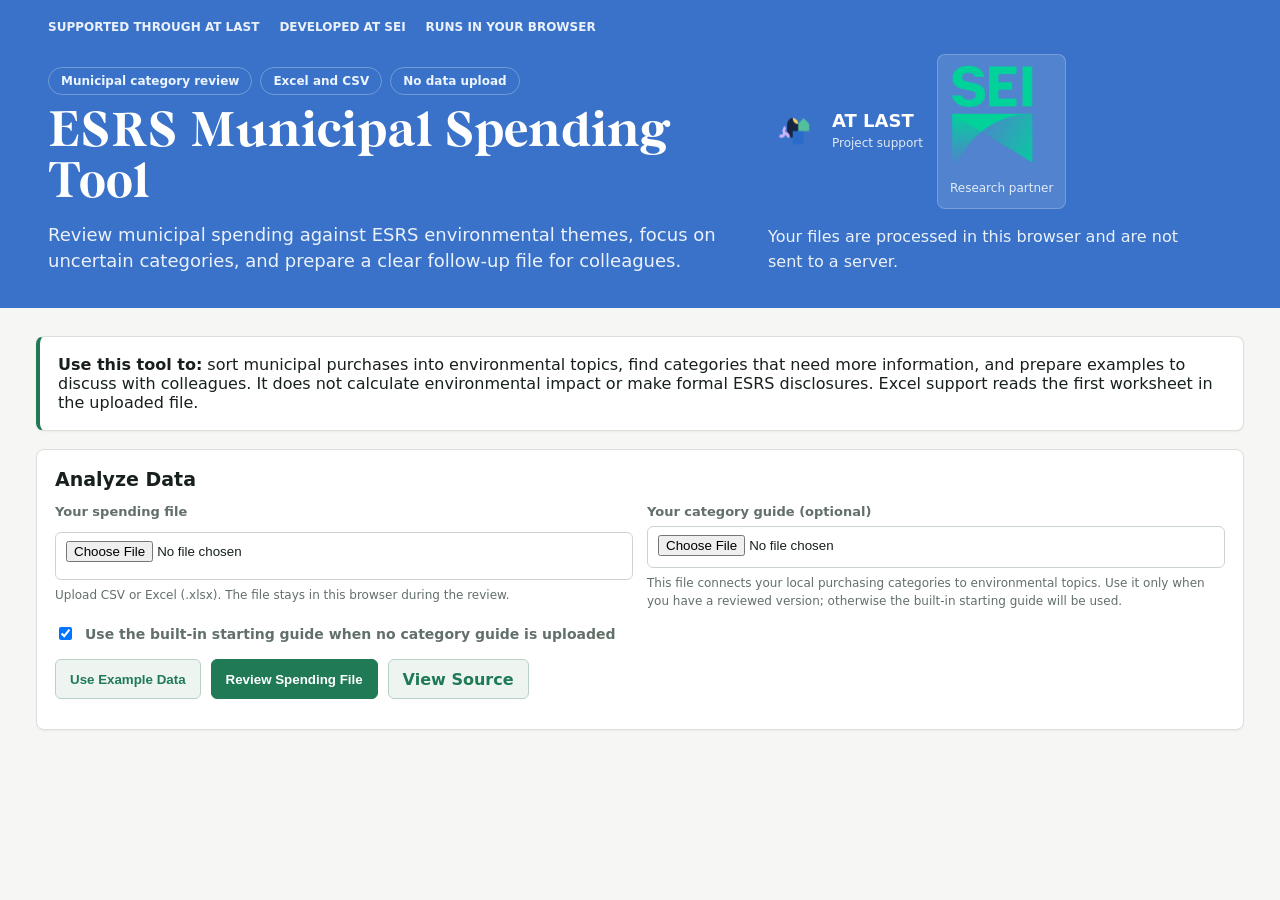
<file: docs/index.html>
<!doctype html>
<html lang="en">
  <head>
    <meta charset="utf-8" />
    <meta name="viewport" content="width=device-width, initial-scale=1" />
    <title>ESRS Municipal Spending Tool</title>
    <link rel="stylesheet" href="pages.css" />
  </head>
  <body>
    <header class="app-header">
      <div class="hero-topline">
        <span>Supported through AT LAST</span>
        <span>Developed at SEI</span>
        <span>Runs in your browser</span>
      </div>
      <div class="hero-grid">
        <div class="title-block">
          <div class="header-pill-row">
            <span class="header-pill">Municipal category review</span>
            <span class="header-pill">Excel and CSV</span>
            <span class="header-pill">No data upload</span>
          </div>
          <h1>ESRS Municipal Spending Tool</h1>
          <p>
            Review municipal spending against ESRS environmental themes, focus on uncertain
            categories, and prepare a clear follow-up file for colleagues.
          </p>
        </div>
        <div class="hero-side">
          <div class="hero-brand-row" aria-label="Project partners">
            <div class="hero-brand">
              <img src="assets/at-last-logo-icon.png" alt="AT LAST logo" class="brand-icon" />
              <div>
                <span>AT LAST</span>
                <small>Project support</small>
              </div>
            </div>
            <div class="hero-brand hero-brand-sei">
              <img src="assets/sei-logo.png" alt="SEI logo" class="sei-logo" />
              <small>Research partner</small>
            </div>
          </div>
          <p class="hero-note">Your files are processed in this browser and are not sent to a server.</p>
        </div>
      </div>
    </header>

    <main class="shell">
      <section class="panel notice">
        <strong>Use this tool to:</strong>
        sort municipal purchases into environmental topics, find categories that
        need more information, and prepare examples to discuss with colleagues.
        It does not calculate environmental impact or make formal ESRS disclosures.
        Excel support reads the first worksheet in the uploaded file.
      </section>

      <section class="panel">
        <h2>Analyze Data</h2>
        <div class="controls">
          <label>
            <span>Your spending file</span>
            <input id="invoiceFile" type="file" accept=".csv,.xlsx" />
            <small>Upload CSV or Excel (.xlsx). The file stays in this browser during the review.</small>
          </label>
          <label>
            <span>Your category guide (optional)</span>
            <input id="mappingFile" type="file" accept=".csv,.xlsx" />
            <small>
              This file connects your local purchasing categories to environmental topics.
              Use it only when you have a reviewed version; otherwise the built-in starting guide will be used.
            </small>
          </label>
        </div>
        <label class="check-control">
          <input id="useBuiltInMapping" type="checkbox" checked />
          <span>Use the built-in starting guide when no category guide is uploaded</span>
        </label>
        <section id="columnSetup" class="column-setup hidden" aria-labelledby="columnSetupHeading">
          <div class="section-head">
            <div>
              <h3 id="columnSetupHeading">Match your columns</h3>
              <p>Choose at least one purchasing category for category-guide matching. Choose a total value column for spending totals, unless your file uses standard split-value columns.</p>
            </div>
            <span id="columnSetupStatus" class="section-meta"></span>
          </div>
          <div id="columnGrid" class="column-grid"></div>
        </section>
        <div class="actions">
          <button id="sampleButton" class="secondary" type="button">Use Example Data</button>
          <button id="analyzeButton" class="primary" type="button">Review Spending File</button>
          <button id="exportButton" class="secondary hidden" type="button">Export Classified CSV</button>
          <a class="button" href="https://github.com/ADcoder1/esrs-municipal-spending-tool">View Source</a>
        </div>
        <div id="status" class="status"></div>
      </section>

      <section id="results" class="hidden">
        <section class="priority-panel" aria-labelledby="priorityHeading">
          <span class="panel-kicker">What to do next</span>
          <h2 id="priorityHeading">Review the mapping gaps first</h2>
          <p id="priorityText"></p>
          <p class="priority-note"><strong>What this means:</strong> the tool organises purchases into practical environmental topics. It does not measure environmental impact or judge a purchase as good or bad.</p>
        </section>

        <section class="metric-group" aria-labelledby="attentionHeading">
          <h2 id="attentionHeading" class="metric-group-label">What needs attention</h2>
          <div class="metric-grid metric-grid-primary">
            <div class="metric metric-action"><span>Purchases needing a human check</span><strong id="reviewMetric">0</strong><small>Purchase rows</small></div>
            <div class="metric metric-gap"><span>Purchases not yet categorised</span><strong id="unmatchedMetric">0</strong><small>Purchase rows</small></div>
            <div class="metric metric-coverage"><span>Linked to an environmental topic</span><strong id="classifiedMetric">0%</strong><small>Share of purchase rows</small></div>
          </div>
        </section>

        <section class="metric-group" aria-labelledby="fileHeading">
          <h2 id="fileHeading" class="metric-group-label">About this file</h2>
          <div class="metric-grid metric-grid-secondary">
            <div class="metric"><span>Purchases in this file</span><strong id="rowsMetric">0</strong><small>Purchase rows</small></div>
            <div class="metric"><span>Total purchase value</span><strong id="amountMetric">0</strong><small>Value in '000, same currency as the file</small></div>
            <div class="metric"><span>Outside environmental scope</span><strong id="noneMetric">0</strong><small>Purchase rows</small></div>
          </div>
        </section>

        <div class="two-column">
          <section class="panel">
            <h2>Value of purchases by environmental theme</h2>
            <p class="section-note">Values show total purchase value in '000, using the same currency as your file. These are environmental review themes, not impact scores.</p>
            <div id="themeBars" class="bars"></div>
          </section>
          <section class="panel">
            <h2>How the tool made the suggested links</h2>
            <p class="section-note">Numbers below are purchase rows, not amounts. Confidence describes the strength of the category link, not environmental performance.</p>
            <div id="confidenceBars" class="bars"></div>
            <ul class="explanation-list">
              <li><strong>High:</strong> a category-guide entry marked as high confidence matched the purchase.</li>
              <li><strong>Medium:</strong> a category-guide entry marked as medium confidence matched the purchase. Use it as a starting point where context remains broad.</li>
              <li><strong>Needs review:</strong> no suitable category-guide entry was found, a keyword suggested the link, or the guide itself flags it for review.</li>
            </ul>
          </section>
        </div>

        <section class="panel">
          <h2>Working-level purchasing topics under E1-E5</h2>
          <p class="section-note">E1-E5 are the five broad ESRS environmental themes. The labels below are practical procurement topics used by this tool to make those themes useful for municipal spending. They are not official ESRS disclosure subcategories. Numbers show purchase rows.</p>
          <div id="subcategoryBars" class="bars"></div>
        </section>

        <div class="two-column">
          <section class="panel">
            <h2>Your review can improve the results</h2>
            <p class="section-note">A financial export cannot show every detail that matters. These prompts identify the local information that procurement, finance or environmental colleagues can use to improve the category guide.</p>
            <div id="guidanceList" class="review-guidance"></div>
          </section>
          <section class="panel">
            <h2>Priority examples for review</h2>
            <p class="section-note">Each row is one representative example. Use it to decide whether to confirm, revise or add a recurring local category-guide entry.</p>
            <div class="table-wrap">
              <table>
                <thead>
                  <tr><th>Suggested environmental theme</th><th>Current purchasing category</th><th>Why the tool needs help</th><th>What a colleague can check</th><th>Value ('000)</th></tr>
                </thead>
                <tbody id="reviewRows"></tbody>
              </table>
            </div>
          </section>
        </div>

        <section class="panel">
          <h2>Largest groups of spending</h2>
          <table>
            <thead>
              <tr><th>Environmental topic</th><th>More detail</th><th>Purchasing category</th><th>Purchases</th><th>Value ('000)</th></tr>
            </thead>
            <tbody id="categoryRows"></tbody>
          </table>
        </section>
      </section>
    </main>
    <script type="module" src="pages-app.js"></script>
  </body>
</html>
</file>
<file: docs/pages.css>
:root {
  color-scheme: light;
  --bg: #f6f7f4;
  --panel: #ffffff;
  --text: #17201b;
  --muted: #627069;
  --line: #dbe1da;
  --green: #1f7a55;
  --ink: #10251b;
  --red: #a33b35;
  --blue: #3972c8;
  --teal: #5bbfa4;
  --brand-gold: #f3db69;
  --display-font: "Bastia Bold", Georgia, "Times New Roman", serif;
}

@font-face {
  font-family: "Bastia Bold";
  src: url("fonts/Bastia-Bold.otf") format("opentype");
  font-display: swap;
  font-style: normal;
  font-weight: 700;
}

* {
  box-sizing: border-box;
}

body {
  margin: 0;
  background: var(--bg);
  color: var(--text);
  font-family: Inter, ui-sans-serif, system-ui, -apple-system, BlinkMacSystemFont, "Segoe UI", sans-serif;
}

.app-header {
  background: var(--blue);
  color: white;
  padding: 20px clamp(18px, 4vw, 48px) 34px;
}

.hero-topline {
  color: rgba(255, 255, 255, 0.9);
  display: flex;
  flex-wrap: wrap;
  gap: 12px 20px;
  font-size: 12px;
  font-weight: 700;
  margin-bottom: 20px;
  text-transform: uppercase;
}

.hero-grid {
  align-items: end;
  display: grid;
  gap: 24px;
  grid-template-columns: minmax(0, 1.35fr) minmax(280px, 0.9fr);
}

.header-pill-row {
  display: flex;
  flex-wrap: wrap;
  gap: 8px;
  margin-bottom: 12px;
}

.header-pill {
  align-items: center;
  border: 1px solid rgba(255, 255, 255, 0.28);
  border-radius: 999px;
  color: #ebf4ff;
  display: inline-flex;
  font-size: 12px;
  font-weight: 700;
  min-height: 28px;
  padding: 0 12px;
}

.title-block h1 {
  font-family: var(--display-font);
  font-size: clamp(30px, 5vw, 48px);
  letter-spacing: 0;
  line-height: 1.05;
  margin: 0;
}

.title-block p {
  color: rgba(255, 255, 255, 0.9);
  font-size: 18px;
  line-height: 1.45;
  margin: 14px 0 0;
  max-width: 780px;
}

.hero-side {
  display: grid;
  gap: 16px;
  justify-items: start;
}

.hero-brand-row {
  align-items: center;
  display: flex;
  flex-wrap: wrap;
  gap: 14px;
}

.hero-brand {
  align-items: center;
  display: inline-flex;
  gap: 12px;
}

.brand-icon {
  display: block;
  height: 52px;
  width: 52px;
}

.hero-brand span {
  display: block;
  font-size: 18px;
  font-weight: 800;
}

.hero-brand small {
  color: rgba(255, 255, 255, 0.84);
  display: block;
  font-size: 12px;
  margin-top: 4px;
}

.hero-brand-sei {
  background: rgba(255, 255, 255, 0.12);
  border: 1px solid rgba(255, 255, 255, 0.22);
  border-radius: 8px;
  display: grid;
  gap: 8px;
  padding: 10px 12px;
}

.sei-logo {
  display: block;
  height: auto;
  max-width: 84px;
}

.hero-note {
  color: rgba(255, 255, 255, 0.9);
  line-height: 1.55;
  margin: 0;
  max-width: 420px;
}

.shell {
  margin: 0 auto;
  max-width: 1280px;
  padding: 28px clamp(16px, 3vw, 36px) 56px;
}

.panel,
.metric {
  background: var(--panel);
  border: 1px solid var(--line);
  border-radius: 8px;
  box-shadow: 0 1px 2px rgba(17, 32, 25, 0.05);
}

.panel {
  margin-bottom: 18px;
  padding: 18px;
}

.notice {
  border-left: 4px solid var(--green);
}

.controls {
  display: grid;
  gap: 14px;
  grid-template-columns: minmax(0, 1fr) minmax(0, 1fr);
}

label {
  display: grid;
  gap: 7px;
}

small {
  color: var(--muted);
  font-size: 12px;
  line-height: 1.45;
}

label span,
.metric span {
  color: var(--muted);
  font-size: 13px;
  font-weight: 700;
}

.check-control {
  align-items: center;
  display: flex;
  gap: 10px;
  margin-top: 14px;
}

.check-control span {
  font-size: 14px;
  font-weight: 600;
}

input[type="file"],
select {
  background: white;
  border: 1px solid #cbd5ce;
  border-radius: 6px;
  color: var(--text);
  min-height: 42px;
  padding: 8px 10px;
  width: 100%;
}

.column-setup {
  border-top: 1px solid var(--line);
  margin-top: 18px;
  padding-top: 18px;
}

.column-setup .section-head {
  align-items: start;
  display: flex;
  gap: 18px;
  justify-content: space-between;
  margin-bottom: 14px;
}

.column-setup h3 {
  font-family: "Bastia", Georgia, serif;
  font-size: 22px;
  margin: 0 0 4px;
}

.column-setup p,
.section-meta {
  color: var(--muted);
  font-size: 13px;
  margin: 0;
}

.column-grid {
  display: grid;
  gap: 14px;
  grid-template-columns: repeat(3, minmax(0, 1fr));
}

.actions {
  display: flex;
  flex-wrap: wrap;
  gap: 10px;
  margin-top: 16px;
}

button,
.button {
  align-items: center;
  border-radius: 6px;
  cursor: pointer;
  display: inline-flex;
  font-weight: 750;
  min-height: 40px;
  padding: 0 14px;
  text-decoration: none;
}

button.primary {
  background: var(--green);
  border: 1px solid var(--green);
  color: white;
}

button.secondary,
.button {
  background: #eef5f1;
  border: 1px solid #b9d1c4;
  color: var(--green);
}

.metric-grid {
  display: grid;
  gap: 14px;
  grid-template-columns: repeat(3, minmax(0, 1fr));
}

.metric-group {
  margin-bottom: 18px;
}

.metric-group-label {
  color: var(--muted);
  font-size: 13px;
  font-weight: 800;
  margin: 0 0 9px;
  text-transform: uppercase;
}

.metric {
  padding: 16px;
}

.metric-action {
  background: #fffaf1;
  border-color: #e6c785;
}

.metric-gap {
  background: #fffdf6;
  border-color: #ead8a9;
}

.metric-coverage {
  background: #f2faf7;
  border-color: #b9d9cd;
}

.metric strong {
  display: block;
  font-size: 26px;
  margin-top: 7px;
}

.metric small {
  color: var(--muted);
  display: block;
  font-size: 12px;
  line-height: 1.35;
  margin-top: 6px;
}

.priority-panel {
  background: #fffdf6;
  border: 1px solid #ead8a9;
  border-left: 4px solid #9a6a12;
  border-radius: 8px;
  margin-bottom: 18px;
  padding: 16px 18px;
}

.panel-kicker {
  color: #746021;
  display: inline-block;
  font-size: 12px;
  font-weight: 800;
  margin-bottom: 8px;
  text-transform: uppercase;
}

.priority-panel h2 {
  margin-bottom: 6px;
}

.priority-panel p {
  color: #5d4b25;
  line-height: 1.55;
  margin: 0;
}

.priority-panel .priority-note {
  border-top: 1px solid #ead8a9;
  color: #66572f;
  font-size: 13px;
  margin-top: 14px;
  padding-top: 12px;
}

.two-column {
  display: grid;
  gap: 18px;
  grid-template-columns: minmax(0, 1.2fr) minmax(0, 1fr);
}

h2 {
  font-size: 19px;
  letter-spacing: 0;
  margin: 0 0 14px;
}

.section-note {
  color: var(--muted);
  font-size: 13px;
  line-height: 1.45;
  margin: -5px 0 14px;
}

.table-wrap {
  overflow-x: auto;
}

.bars {
  display: grid;
  gap: 12px;
}

.explanation-list {
  display: grid;
  gap: 0;
  list-style: none;
  margin: 16px 0 0;
  padding: 0;
}

.explanation-list li {
  border-top: 1px solid var(--line);
  color: var(--muted);
  font-size: 13px;
  line-height: 1.45;
  padding: 10px 0;
}

.explanation-list strong,
.review-guidance-item strong {
  color: var(--ink);
}

.review-guidance {
  display: grid;
}

.review-guidance-item {
  border-top: 1px solid var(--line);
  padding: 13px 0;
}

.review-guidance-item:first-child {
  border-top: 0;
  padding-top: 0;
}

.review-guidance-meta {
  align-items: baseline;
  display: flex;
  gap: 12px;
  justify-content: space-between;
}

.review-guidance-meta span {
  color: var(--muted);
  font-size: 12px;
  font-weight: 700;
  text-align: right;
}

.review-guidance-item p {
  color: var(--muted);
  font-size: 13px;
  line-height: 1.45;
  margin: 6px 0 0;
}

.bar-row {
  display: grid;
  gap: 7px;
}

.bar-meta {
  align-items: baseline;
  display: flex;
  justify-content: space-between;
}

.bar-meta span:first-child {
  font-weight: 750;
}

.bar-track {
  background: #eef1ed;
  border-radius: 4px;
  height: 12px;
  overflow: hidden;
}

.bar-fill {
  background: var(--blue);
  height: 100%;
}

table {
  border-collapse: collapse;
  width: 100%;
}

th,
td {
  border-bottom: 1px solid var(--line);
  padding: 10px 8px;
  text-align: left;
  vertical-align: top;
}

th {
  color: var(--muted);
  font-size: 12px;
  text-transform: uppercase;
}

.hidden {
  display: none;
}

.status {
  margin-top: 12px;
}

.error {
  color: var(--red);
}

@media (max-width: 800px) {
  .hero-topline,
  .header-pill-row,
  .hero-brand-row,
  .actions {
    align-items: stretch;
    flex-direction: column;
  }

  .hero-grid,
  .controls,
  .column-grid,
  .metric-grid,
  .two-column {
    grid-template-columns: 1fr;
  }

  .hero-side {
    justify-items: stretch;
  }
}

@media (min-width: 801px) and (max-width: 1100px) {
  .metric-grid {
    grid-template-columns: repeat(3, minmax(0, 1fr));
  }
}
</file>
